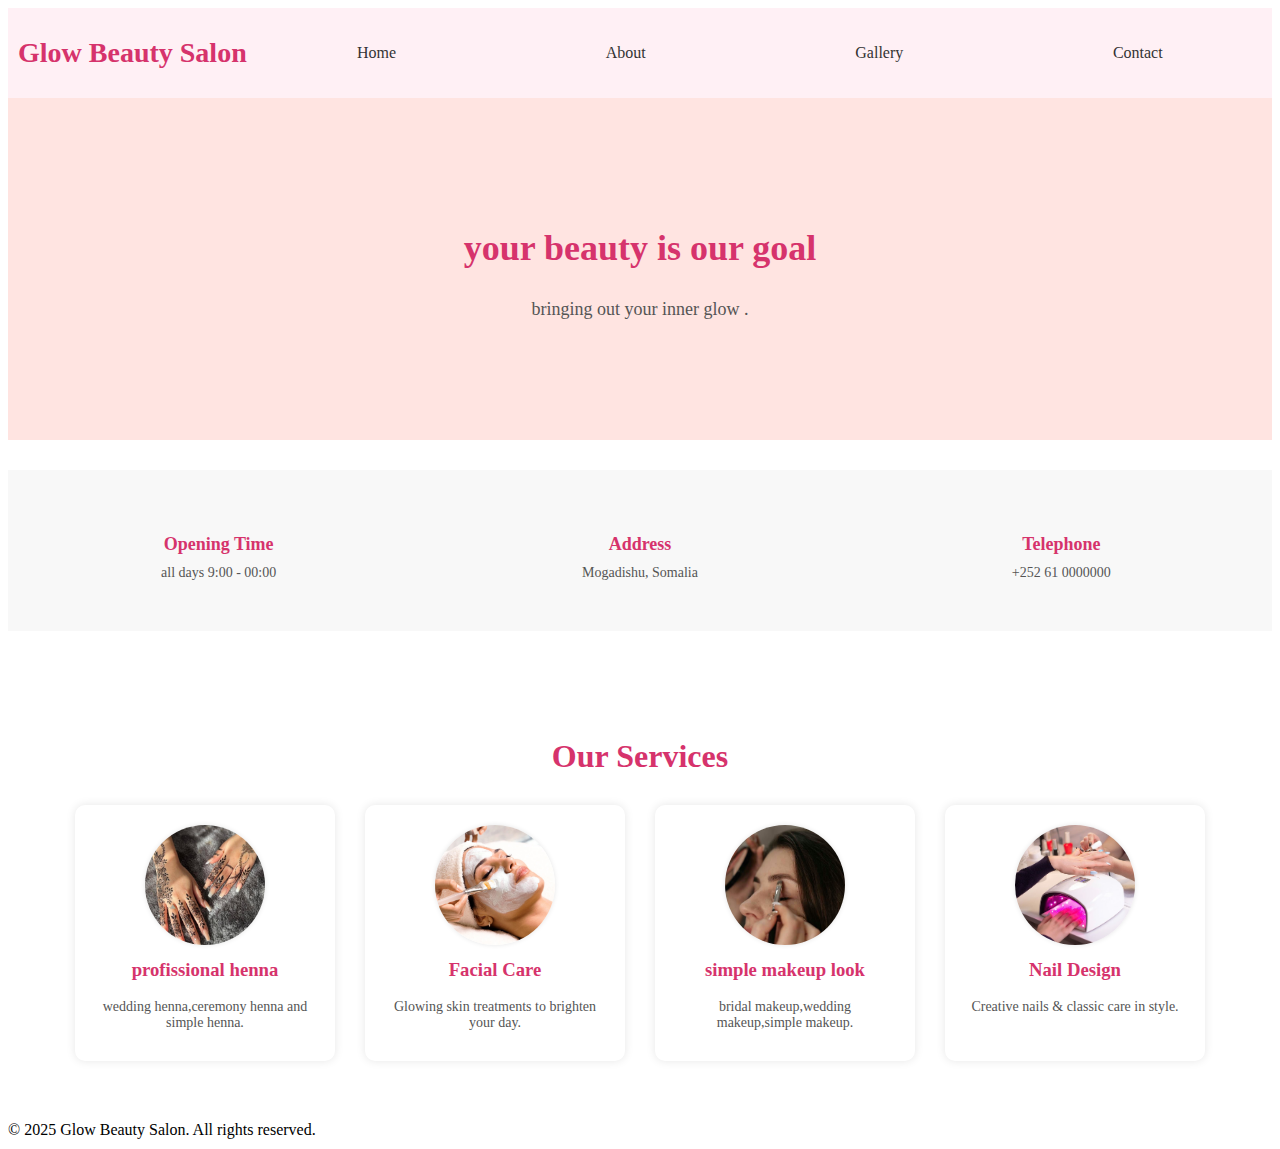
<file: index.html>
<!DOCTYPE html>
<html lang="en">

<head>
    <meta charset="UTF-8">
    <meta name="viewport" content="width=device-width, initial-scale=1.0">
    <title>Glow Beauty Salon</title>
    <link rel="stylesheet" href="style.css">
    <link rel="icon" href="images/favicon.ico" type="image/x-icon">
</head>

<body>

    <header>
        <nav>
            <h1>Glow Beauty Salon</h1>
                <a href="index.html">Home</a> &nbsp;
                <a href="about.html">About</a> &nbsp;
                <a href="gallery.html">Gallery</a> &nbsp;
                <a href="contact.html">Contact</a> &nbsp;
        </nav>
    </header>
    </section>
    <main>
        <section class="hero">
            <h2> your beauty is our goal</h2>
            <p> bringing out your inner glow .</p>
        </section>
        <section class="info">
            <div class="info-box">
                <h4>Opening Time</h4>
                <p> all days 9:00 - 00:00</p>
            </div>
            <div class="info-box">
                <h4>Address</h4>
                <p>Mogadishu, Somalia</p>
            </div>
            <div class="info-box">
                <h4>Telephone</h4>
                <p>+252 61 0000000 </p>
            </div>
        </section>

        <section class="services">
            <h2>Our Services</h2>
            <div class="service-list">
                <div class="service">
                    <img src="image1.jpg" alt="profissional henna" class="circle-img">
                    <h3> profissional henna </h3>
                    <p> wedding henna,ceremony henna and simple henna.</p>
                </div>
                <div class="service">
                    <img src="image2.jpg" alt="Facial Care" class="circle-img">
                    <h3>Facial Care</h3>
                    <p>Glowing skin treatments to brighten your day.</p>
                </div>
                <div class="service">
                    <img src="image3.jpg" alt="makeup" class="circle-img">
                    <h3> simple makeup look </h3>
                    <p> bridal makeup,wedding makeup,simple makeup.</p>
                </div>
                <div class="service">
                    <img src="image4.jpg" alt="Nail Design" class="circle-img">
                    <h3>Nail Design</h3>
                    <p>Creative nails & classic care in style.</p>
                </div>
            </div>
        </section>
    </main>

    <footer>
        <p>&copy; 2025 Glow Beauty Salon. All rights reserved.</p>
    </footer>

</body>

</html>
</file>
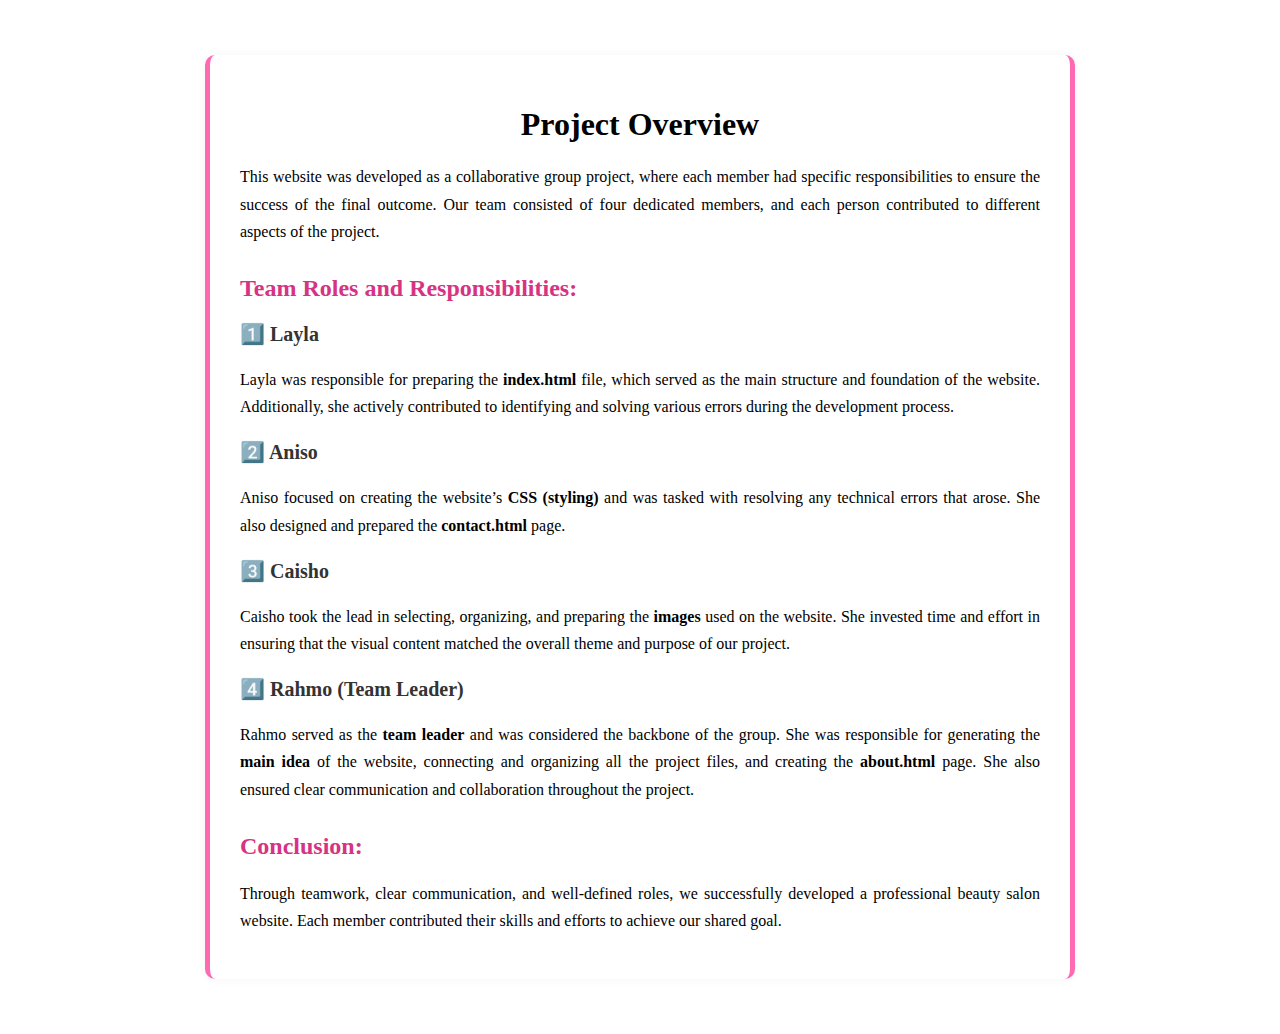
<file: about.html>
<!DOCTYPE html>
<html lang="en">

<head>
    <meta charset="UTF-8">
    <meta name="viewport" content="width=device-width, initial-scale=1.0">
    <title>About Us - Group Project</title>
    <link rel="stylesheet" href="style.css">
</head>

<body>

    <section class="about-paragraph">
        <h1>Project Overview</h1>
        <p>This website was developed as a collaborative group project, where each member had specific responsibilities to ensure the success of the final outcome. Our team consisted of four dedicated members, and each person contributed to different aspects of the project.</p>

        <h2>Team Roles and Responsibilities:</h2>

        <h3> 1️⃣ Layla</h3>
        <p>Layla was responsible for preparing the <strong>index.html</strong> file, which served as the main structure and foundation of the website. Additionally, she actively contributed to identifying and solving various errors during the development process.</p>

        <h3>2️⃣ Aniso</h3>
        <p>Aniso focused on creating the website’s <strong>CSS (styling)</strong> and was tasked with resolving any technical errors that arose. She also designed and prepared the <strong>contact.html</strong> page.</p>

        <h3>3️⃣ Caisho</h3>
        <p>Caisho took the lead in selecting, organizing, and preparing the <strong>images</strong> used on the website. She invested time and effort in ensuring that the visual content matched the overall theme and purpose of our project.</p>

        <h3>4️⃣ Rahmo (Team Leader)</h3>
        <p>Rahmo served as the <strong>team leader</strong> and was considered the backbone of the group. She was responsible for generating the <strong>main idea</strong> of the website, connecting and organizing all the project files, and creating the <strong>about.html</strong> page. She also ensured clear communication and collaboration throughout the project.</p>

        <h2>Conclusion:</h2>
        <p>Through teamwork, clear communication, and well-defined roles, we successfully developed a professional beauty salon website. Each member contributed their skills and efforts to achieve our shared goal.</p>
    </section>

</body>

</html>
</file>
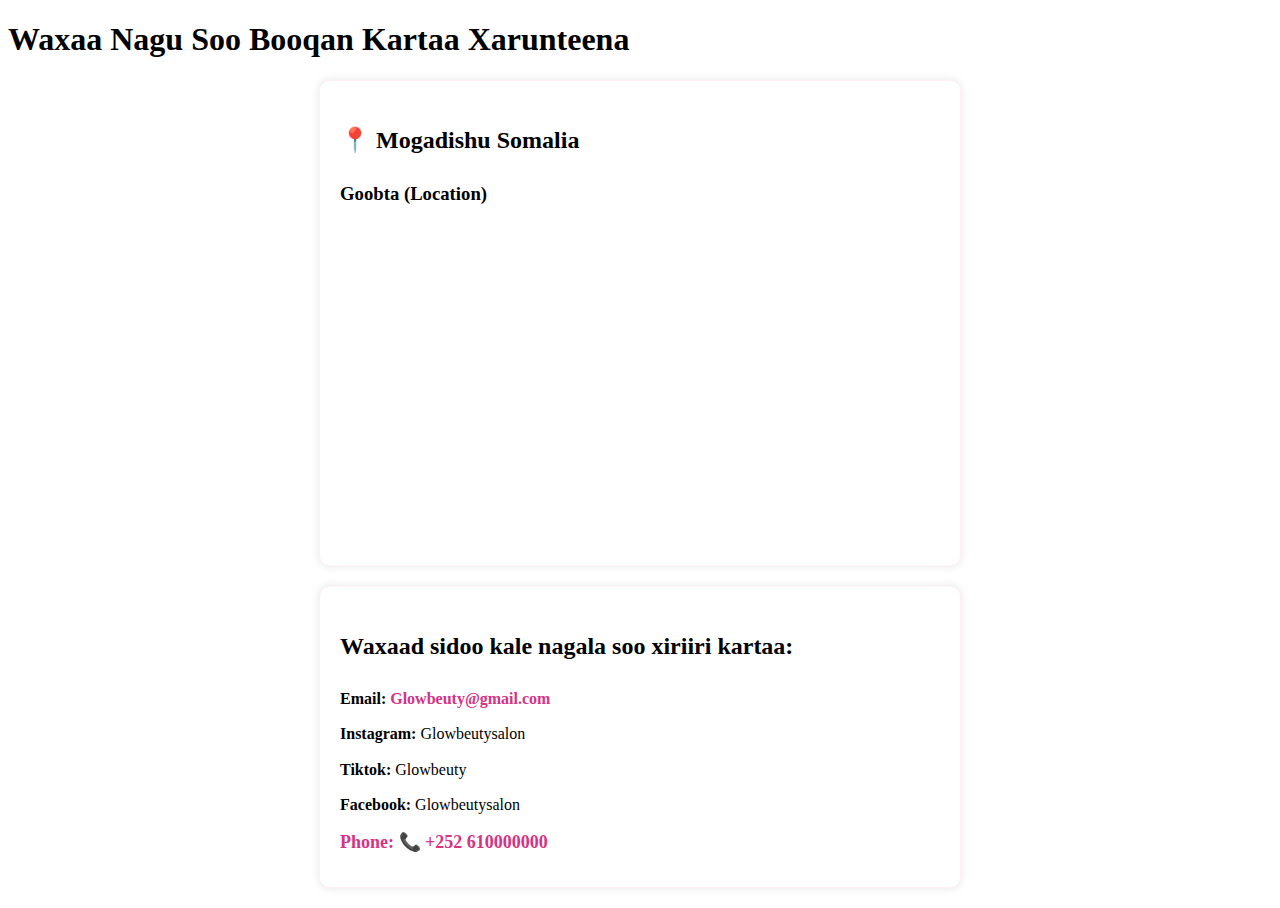
<file: contact.html>
<!DOCTYPE html>
<html lang="en">

<head>
  <meta charset="UTF-8">
  <meta name="viewport" content="width=device-width, initial-scale=1">
  <title>Contact Us</title>
  <link rel="stylesheet" href="style.css">
</head>

<body>

  <h1>Waxaa Nagu Soo Booqan Kartaa Xarunteena</h1>

  <div class="contact-info">
    <h2>📍 Mogadishu Somalia</h2>
    <h3>Goobta (Location)</h3>
    <iframe
      src="https://www.google.com/maps/embed?pb=!1m18!1m12!1m3!1d3875.123456789!2d45.345678!3d2.345678!2m3!1f0!2f0!3f0!3m2!1i1024!2i768!4f13.1!3m3!1m2!1s0x3dbe900000000001%3A0xabcdef123456789!2sYour%20Salon%20Location!5e0!3m2!1sen!2sso!4v0000000000000"
      allowfullscreen=""
      loading="lazy"
      referrerpolicy="no-referrer-when-downgrade">
    </iframe>
  </div>

  <div class="contact-info">
    <h2>Waxaad sidoo kale nagala soo xiriiri kartaa:</h2>
    <p><strong>Email:</strong> <a href="mailto:Glowbeuty@gmail.com" class="email-link">Glowbeuty@gmail.com</a></p>
    <p><strong>Instagram:</strong> Glowbeutysalon</p>
    <p><strong>Tiktok:</strong> Glowbeuty</p>
    <p><strong>Facebook:</strong> Glowbeutysalon</p>
    <p><strong>Phone:</strong> 📞 +252 610000000</p>
  </div>

</body>

</html>
</file>
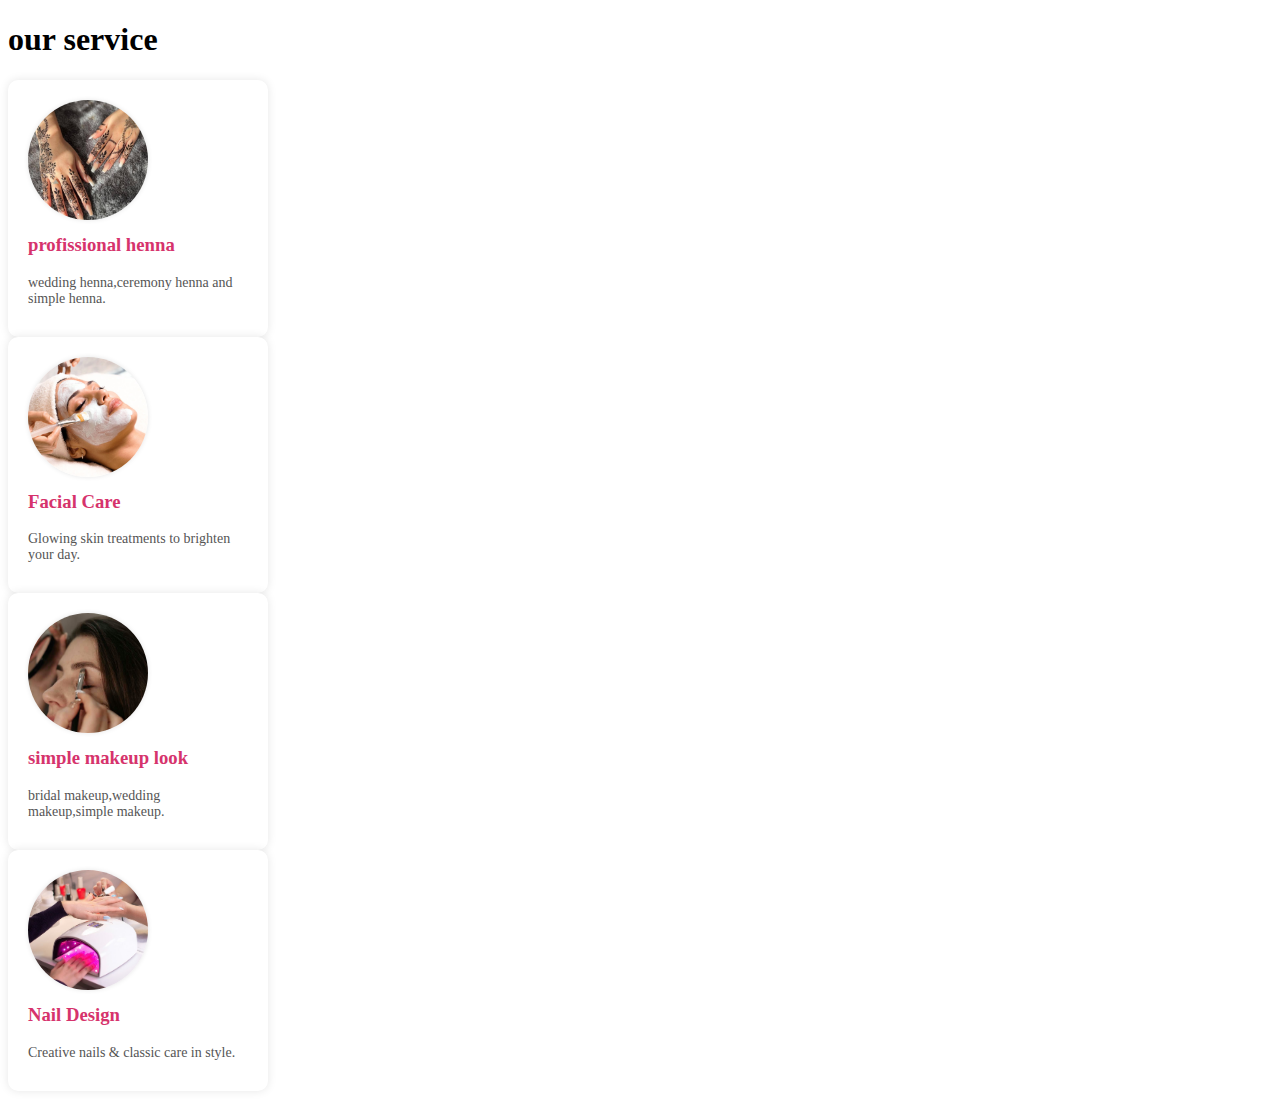
<file: gallery.html>
<!DOCTYPE html>

<html>
<head>
<body> 
<link rel="stylesheet" href="style.css">
</head> 
<h1> our service </h1>
<div class="service">
    <img src="image1.jpg" alt="profissional henna" class="circle-img">
    <h3> profissional henna </h3>
    <p> wedding henna,ceremony henna and simple henna.</p>
</div>
<div class="service">
    <img src="image2.jpg" alt="Facial Care" class="circle-img">
    <h3>Facial Care</h3>
    <p>Glowing skin treatments to brighten your day.</p>
</div>
<div class="service">
    <img src="image3.jpg" alt="makeup" class="circle-img">
    <h3> simple makeup look </h3>
    <p> bridal makeup,wedding makeup,simple makeup.</p>
</div>
<div class="service">
    <img src="image4.jpg" alt="Nail Design" class="circle-img">
    <h3>Nail Design</h3>
    <p>Creative nails & classic care in style.</p>
</div>

  </body>
</head>
</html>
</file>
<file: style.css>
header {
    background-color: #fff0f5;
    padding: 10px;
}

nav {
    display: flex;
    justify-content: space-between;
    align-items: center;
}

nav h1 {
    color: #d6336c;
    font-size: 28px;
    font-weight: bold;
}

nav a {
    color: #333;
    text-decoration: none;
    margin-left: 15px;
    font-weight: 300;
    font-size: 16px;
}

nav a:hover {
    color: #d6336c;

}
.hero {
    background-color: #ffe4e1;
    padding: 100px 20px;
    text-align: center;
}

.hero h2 {
    font-size: 36px;
    color: #d6336c;
}

.hero p {
    font-size: 18px;
    color: #555;
    margin: 10px 0 20px;
}

.btn {
    background-color: #d6336c;
    color: white;
    padding: 10px 30px;
    text-decoration: none;
    border-radius: 5px;
    font-weight: 500;
}

.btn:hover {
    background-color: #e64578;
}

.info {
    display: flex;
    justify-content: space-around;
    align-items: center;
    padding: 30px 0;
    background-color: #f8f8f8;
    margin: 30px 0;
}

.info-box {
    text-align: center;
    padding: 10px;
    width: 200px;
}

.info-box h4 {
    color: #d6336c;
    margin-bottom: 5px;
    font-size: 18px;
}

.info-box p {
    color: #555;
    font-size: 14px;
}
.services {
    padding: 50px 20px;
    text-align: center;
}

.services h2 {
    font-size: 32px;
    color: #d6336c;
    margin-bottom: 30px;
}

.service-list {
    display: flex;
    flex-wrap: wrap;
    justify-content: center;
    gap: 30px;
}

.service {
    background-color: #fff;
    padding: 20px;
    border-radius: 10px;
    width: 220px;
    box-shadow: 0 0 10px rgba(0,0,0,0.1);
}

.service h3 {
    color: #d6336c;
    margin-top: 10px;
}

.service p {
    color: #555;
    font-size: 14px;
}

.circle-img {
    width: 120px;
    height: 120px;
    border-radius: 50%;
    object-fit: cover;
    box-shadow: 0 0 5px rgba(0,0,0,0.1);
}
.gallery {
    padding: 20px;
    text-align: center;
}
.gallery h2 {
    font-size: 30px;
    margin-bottom: 20px;
    color: #333;
}
.gallery-container {
    display: flex;
    flex-wrap: wrap;
    gap: 15px;
    justify-content: center;
}
.gallery-container img {
    width: 200px;
    height: 250px;
    object-fit: cover;
    border-radius: 10px;
    transition: 0.3s;
}
.gallery-container img:hover {
    transform: scale(1.05);
}
.contact-info {
    background-color: #ffffff;
    border: 1px solid #fff0f5;
    padding: 20px;
    border-radius: 10px;
    margin: 20px auto;
    max-width: 600px;
    box-shadow: 0 0 10px rgba(0, 0, 0, 0.1);
    line-height: 1.6;
}

.contact-info iframe {
    width: 100%;
    height: 300px;
    border: none;
    border-radius: 10px;
    margin-top: 10px;
}

.email-link {
    color: #d63384;
    text-decoration: none;
    font-weight: bold;
}

.email-link:hover {
    text-decoration: underline;
}

p {
    font-size: 16px;
    margin: 10px 0;
}

.contact-info p:last-child {
    font-weight: bold;
    color: #d63384;
    font-size: 18px;
}
.about-paragraph {
    max-width: 700px;
    margin: 50px auto;
    padding: 20px;
    background-color: #fff;
    border_left: 5px solid #ff69b4;
    border-radius: 25px;
    box-shadow: 0 0 5px rgba(0,0,0,0.05);
}

.about-paragraph h1 {
    text-align: center;
    color: black;
    font-size: 28px;
    margin-bottom: 20px;
}

.about-paragraph p {
    font-size: 16px;
    line-height: 1.7;
    color: black;
    margin-bottom: 15px;
    text-align: justify;
}
/* About Page Styling */
.about-paragraph {
    max-width: 800px;
    margin: 55px auto;
    background-color: #fff;
    padding: 30px;
    border-left: 5px solid #ff69b4;
    border-right: 5px solid #ff69b4;
    border-radius: 10px;
    box-shadow: 0 0 10px rgba(0, 0, 0, 0.05);
}

.about-paragraph h1 {
    text-align: center;
    color: black;
    font-size: 32px;
    margin-bottom: 20px;
}

.about-paragraph h2 {
    color: #d63384;
    font-size: 24px;
    margin-top: 30px;
}

.about-paragraph h3 {
    color: #333;
    font-size: 20px;
    margin-top: 20px;
}

.about-paragraph p {
    font-size: 16px;
    line-height: 1.7;
    color: black;
    margin-bottom: 15px;
    text-align: justify;
}
</file>
